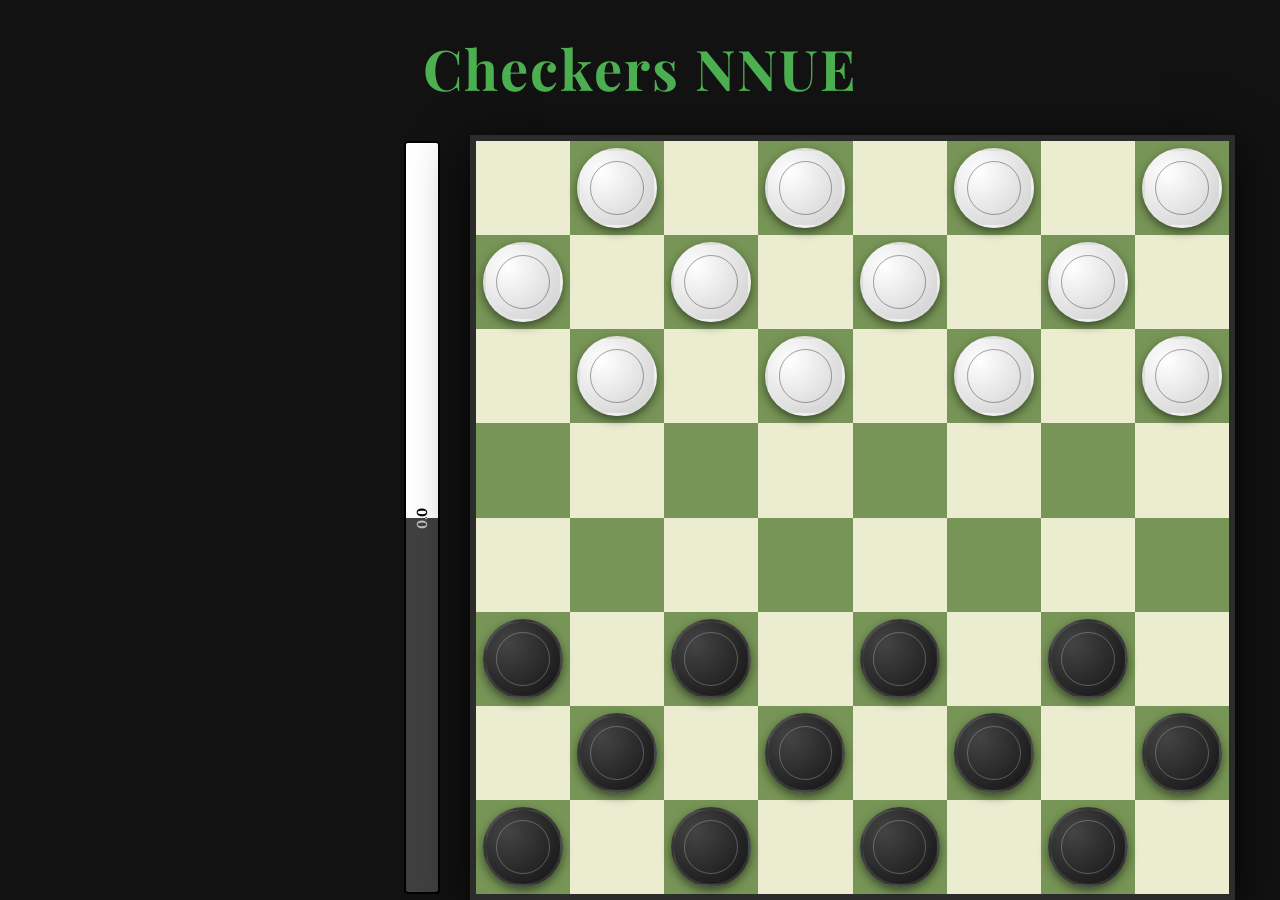
<file: docs/index.html>
<!DOCTYPE html>
<html lang="en">

<head>
  <meta charset="utf-8">
  <meta name="viewport" content="width=device-width, initial-scale=1, maximum-scale=1, user-scalable=no">
  <title>Checkers NNUE</title>
  <link rel="preconnect" href="https://fonts.googleapis.com">
  <link rel="preconnect" href="https://fonts.gstatic.com" crossorigin>
  <link href="https://fonts.googleapis.com/css2?family=Playfair+Display:ital,wght@0,400..900;1,400..900&family=Lora:ital,wght@0,400..700;1,400..700&display=swap" rel="stylesheet">
  <link rel="stylesheet" href="styles.css?v=3">
</head>

<body>
  <div class="main-container">
    <header>
      <h1>Checkers NNUE</h1>
    </header>

    <div class="game-layout">
      <aside class="sidebar-left">
        <div class="eval-bar-container" id="eval-bar-ref">
          <div id="eval-fill" class="eval-fill"></div>
          <span id="eval-text">0.0</span>
        </div>
      </aside>

      <main class="board-container">
        <div id="board" class="board"></div>
      </main>

      <aside class="sidebar-right">
        <section class="info-panel">
          <div class="status-box">
            <h2 id="status">Loading Engine...</h2>
            <p id="turn-indicator">Initializing WASM</p>
          </div>

          <div class="controls">
            <div class="btn-group">
              <button id="reset-dark" class="btn btn-primary" disabled>New Game (Dark)</button>
              <button id="reset-light" class="btn btn-primary" disabled>New Game (Light)</button>
            </div>
            <button id="flip-board" class="btn btn-secondary" disabled>Flip Board</button>

            <div class="setting-row">
              <label for="think-time">Thinking Time:</label>
              <div class="slider-container">
                <input type="range" id="think-time" min="100" max="5000" step="100" value="1000">
                <span id="think-time-val">1000ms</span>
              </div>
            </div>
          </div>

          <div class="stats-panel">
            <h3>Engine Statistics</h3>
            <div class="stat-row">
              <span>Evaluation:</span>
              <span id="stat-eval">0.00</span>
            </div>
            <div class="stat-row">
              <span>Search Depth:</span>
              <span id="stat-depth">0</span>
            </div>
            <div class="stat-row">
              <span>Compute Time:</span>
              <span id="stat-time">0ms</span>
            </div>
            <div class="stat-row">
              <span>Nodes Visited:</span>
              <span id="stat-nodes">0</span>
            </div>
          </div>
        </section>
      </aside>
    </div>
  </div>

  <script>
    var Module = {
      onRuntimeInitialized() {
        window.dispatchEvent(new Event("wasm-ready"));
      }
    };
  </script>
  <script src="checkers.js"></script>
  <script src="app.js?v=3"></script>
</body>

</html>
</file>
<file: docs/styles.css>
:root {
  --bg-color: #121212;
  --panel-color: #1e1e1e;
  --text-color: #e0e0e0;
  --text-muted: #b0b0b0;
  --accent-color: #4CAF50;
  --accent-hover: #66bb6a;
  --secondary-color: #444;
  --secondary-hover: #555;

  --board-border: #2c2c2c;
  --square-light: #ebecd0;
  --square-dark: #779556;
  --piece-dark: #1a1a1a;
  --piece-light: #f9f9f9;
  --piece-king-dark: #ffd700;
  --piece-king-light: #ffd700;

  --selected-sq: rgba(255, 255, 113, 0.5);
  --target-sq: rgba(0, 0, 0, 0.15);

  --eval-bar-bg: #404040;
  --eval-bar-fill: #ffffff;
}

* {
  box-sizing: border-box;
}

body {
  margin: 0;
  padding: 0;
  font-family: 'Lora', -apple-system, BlinkMacSystemFont, "Segoe UI", Roboto, Helvetica, Arial, sans-serif;
  background-color: var(--bg-color);
  color: var(--text-color);
  display: flex;
  justify-content: center;
  align-items: center;
  min-height: 100vh;
  overflow: hidden;
}

.main-container {
  width: 100vw;
  height: 100vh;
  display: flex;
  flex-direction: column;
  padding: 20px;
}

header {
  margin-bottom: 20px;
  flex-shrink: 0;
}

header h1 {
  margin: 10px 0;
  text-align: center;
  font-size: 3.5rem;
  font-family: 'Playfair Display', serif;
  color: var(--accent-color);
  letter-spacing: 2px;
  font-weight: 700;
}

.game-layout {
  display: grid;
  grid-template-columns: 1fr auto 1fr;
  align-items: center;
  gap: 30px;
  flex: 1;
  min-height: 0;
  max-width: 100%;
  margin: 0 auto;
  width: 100%;
}

/* Sidebar Left: Eval Bar */
.sidebar-left {
  display: flex;
  justify-content: flex-end;
  align-items: center;
  height: 100%;
  width: 420px;
}

/* We set board_size dynamically in JS or here */
.eval-bar-container {
  width: 36px;
  background-color: var(--eval-bar-bg);
  border-radius: 4px;
  position: relative;
  overflow: hidden;
  border: 2px solid #000;
  height: min(85vh, 85vw, 800px);
}

.eval-fill {
  width: 100%;
  height: 50%;
  background-color: var(--eval-bar-fill);
  position: absolute;
  bottom: 0;
  transition: height 0.6s cubic-bezier(0.4, 0, 0.2, 1);
}

#eval-text {
  position: absolute;
  top: 50%;
  left: 50%;
  transform: translate(-50%, -50%) rotate(-90deg);
  font-weight: 900;
  color: #fff;
  mix-blend-mode: difference;
  pointer-events: none;
  font-size: 0.9rem;
  white-space: nowrap;
}

/* Board */
.board-container {
  display: flex;
  justify-content: center;
  align-items: center;
  flex-shrink: 0;
  position: relative;
}

.board {
  display: grid;
  grid-template-columns: repeat(8, 1fr);
  width: min(85vh, 85vw, 800px);
  height: min(85vh, 85vw, 800px);
  border: 6px solid var(--board-border);
  box-shadow: 0 12px 48px rgba(0, 0, 0, 0.85);
  background-color: var(--board-border);
  position: relative;
}

.square {
  aspect-ratio: 1 / 1;
  border: none;
  padding: 0;
  cursor: pointer;
  display: flex;
  justify-content: center;
  align-items: center;
  position: relative;
}

.square.light {
  background-color: var(--square-light);
}

.square.dark {
  background-color: var(--square-dark);
}

.square.selected {
  background-color: var(--selected-sq);
}

.square.target::after {
  content: '';
  width: 25%;
  height: 25%;
  background-color: var(--target-sq);
  border-radius: 50%;
  position: absolute;
  top: 50%;
  left: 50%;
  transform: translate(-50%, -50%);
}

.piece {
  width: 85%;
  height: 85%;
  border-radius: 50%;
  box-shadow: 0 4px 10px rgba(0, 0, 0, 0.5);
  display: flex;
  justify-content: center;
  align-items: center;
  font-size: 3rem;
  position: relative;
  z-index: 2;
  border: 3px solid rgba(255, 255, 255, 0.1);
}

.piece::before {
  content: '';
  position: absolute;
  width: 70%;
  height: 70%;
  border-radius: 50%;
  border: 1px solid rgba(255, 255, 255, 0.25);
}

/* Light pieces get a dark ring inside */
.piece-3::before, .piece-4::before {
  border: 1px solid rgba(0, 0, 0, 0.35);
}

.piece-1,
.piece-2 {
  background: radial-gradient(circle at 30% 30%, #444, #111);
}

.piece-3,
.piece-4 {
  background: radial-gradient(circle at 30% 30%, #fff, #ccc);
}

.piece-2::after,
.piece-4::after {
  content: '★';
  font-size: 1.5rem;
  color: var(--piece-king-dark);
  text-shadow: 0 0 5px rgba(0, 0, 0, 0.5);
}

/* Sidebar Right: Info & Controls */
.sidebar-right {
  width: 420px;
  display: flex;
  flex-direction: column;
  gap: 15px;
  padding-left: 30px;
}

.info-panel {
  background-color: var(--panel-color);
  padding: 20px;
  border-radius: 12px;
  border: 1px solid #333;
}

.status-box h2 {
  margin: 0 0 5px 0;
  color: var(--accent-color);
  font-size: 1.25rem;
}

#turn-indicator {
  margin: 0;
  color: var(--text-muted);
  font-size: 0.9rem;
  text-transform: uppercase;
  letter-spacing: 1px;
}

.controls {
  display: flex;
  flex-direction: column;
  gap: 12px;
  margin: 20px 0;
}

.btn-group {
  display: flex;
  gap: 8px;
}

.btn {
  padding: 10px;
  border: none;
  border-radius: 6px;
  font-weight: bold;
  cursor: pointer;
  transition: all 0.2s;
  flex: 1;
}

.btn-primary {
  background-color: var(--accent-color);
  color: white;
}

.btn-primary:hover:not(:disabled) {
  background-color: var(--accent-hover);
}

.btn-secondary {
  background-color: var(--secondary-color);
  color: #ccc;
}

.btn-secondary:hover:not(:disabled) {
  background-color: var(--secondary-hover);
  color: white;
}

.btn:disabled {
  background-color: #333;
  color: #666;
  cursor: not-allowed;
}

.setting-row {
  display: flex;
  flex-direction: column;
  gap: 8px;
  margin-top: 10px;
  padding-top: 10px;
  border-top: 1px solid #333;
}

.setting-row label {
  font-size: 0.85rem;
  color: var(--text-muted);
}

.slider-container {
  display: flex;
  align-items: center;
  gap: 10px;
}

.slider-container input {
  flex: 1;
  accent-color: var(--accent-color);
}

#think-time-val {
  min-width: 50px;
  font-size: 0.85rem;
  font-family: monospace;
}

.stats-panel h3 {
  margin: 0 0 10px 0;
  font-size: 1rem;
  color: var(--accent-color);
}

.stat-row {
  display: flex;
  justify-content: space-between;
  margin-bottom: 8px;
  font-size: 0.85rem;
  font-family: 'SF Mono', 'Monaco', 'Inconsolata', monospace;
}

.stat-row span:last-child {
  color: #fff;
}

@media (max-width: 950px) {
  body {
    overflow: auto;
  }

  .game-layout {
    flex-direction: column;
    align-items: center;
    gap: 10px;
    padding-bottom: 50px;
  }

  .sidebar-left {
    width: min(75vh, 90vw, 600px);
    height: 20px;
  }

  .eval-bar-container {
    width: 100% !important;
    height: 20px !important;
  }

  .eval-fill {
    height: 100% !important;
    bottom: 0;
    left: 0;
  }

  #eval-text {
    transform: translate(-50%, -50%);
  }

  .sidebar-right {
    width: 90vw;
  }
}
</file>
